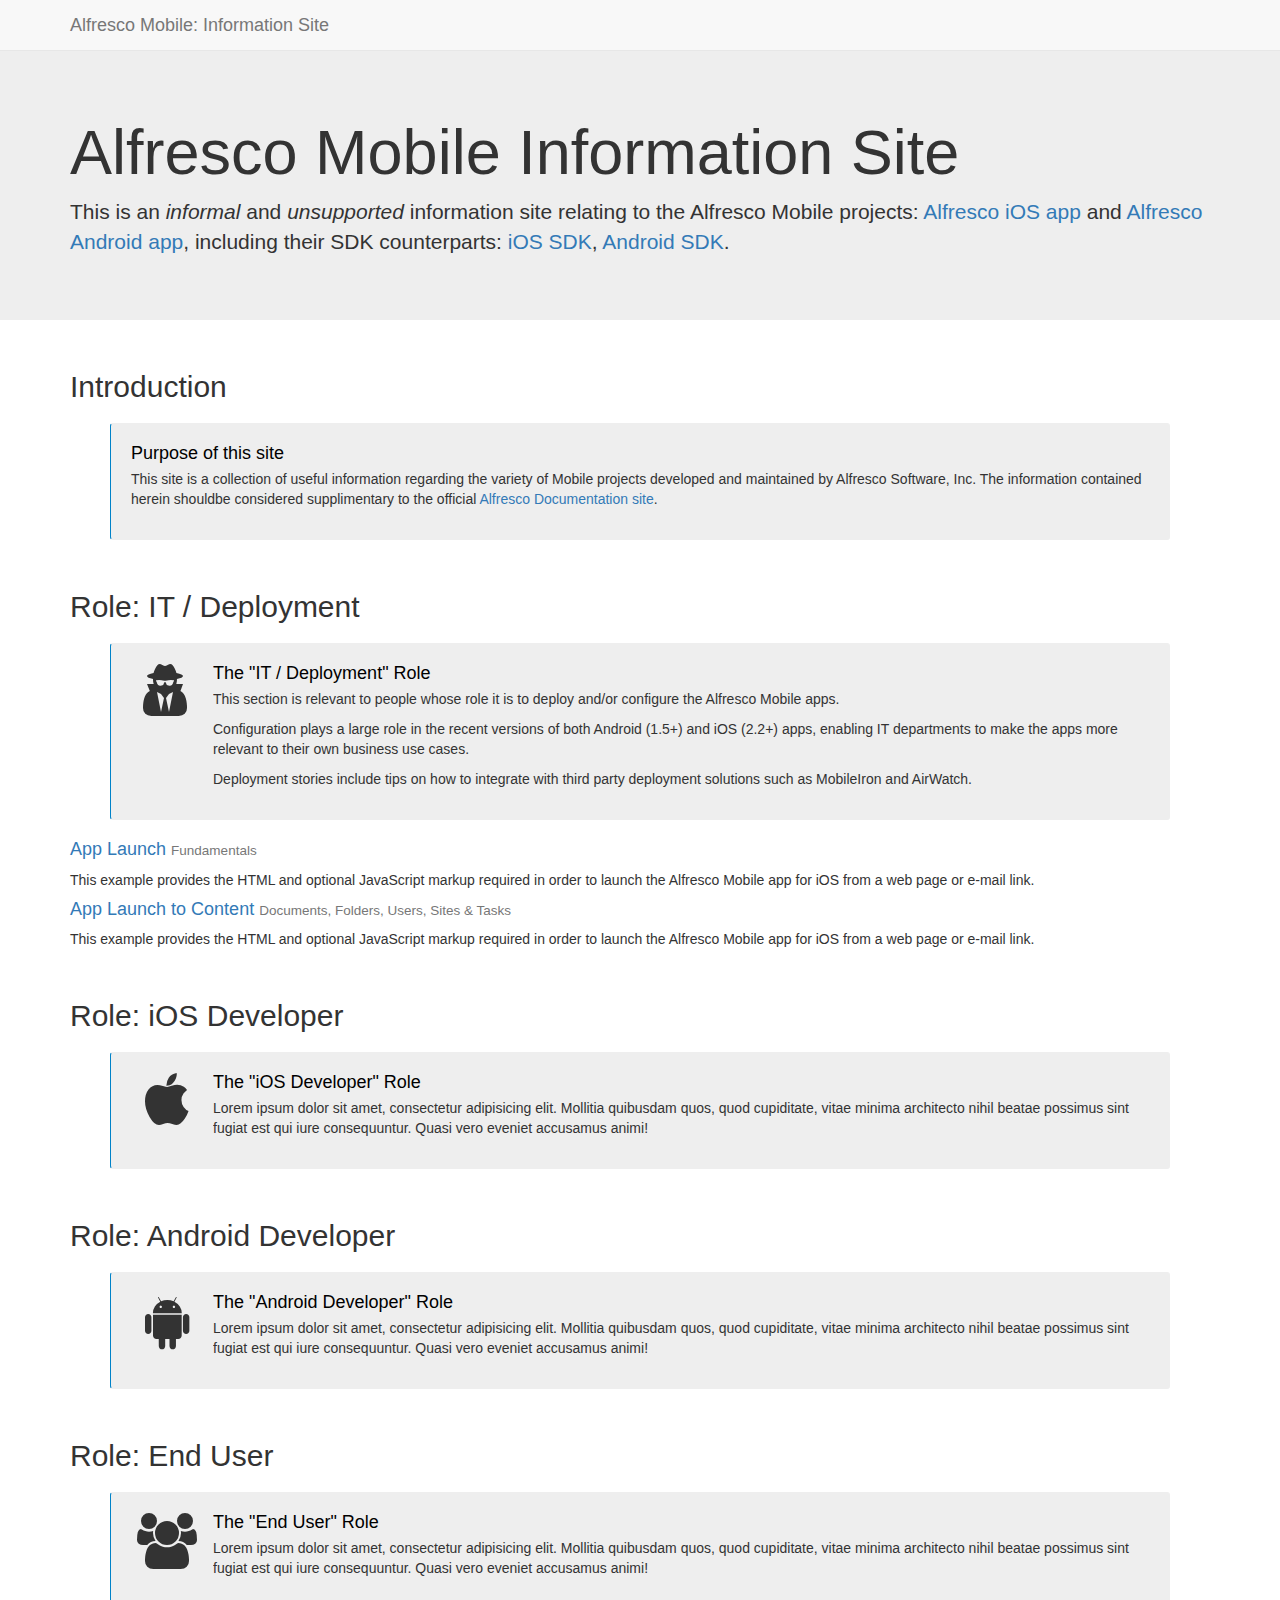
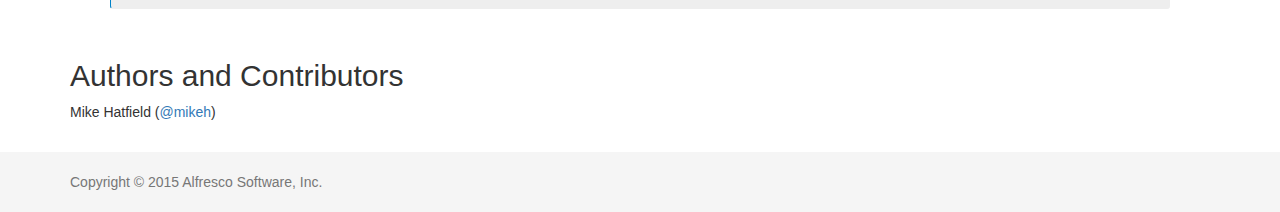
<file: index.html>
<!DOCTYPE html>
<html lang="en">
<head>
    <meta charset="utf-8">
    <meta http-equiv="X-UA-Compatible" content="IE=edge">
    <meta name="viewport" content="width=device-width, initial-scale=1">
    <!-- Bootstrap: v3.3.5 core CSS -->
    <link rel="stylesheet" href="https://maxcdn.bootstrapcdn.com/bootstrap/3.3.5/css/bootstrap.min.css">
    <link rel="stylesheet" href="https://maxcdn.bootstrapcdn.com/font-awesome/4.6.1/css/font-awesome.min.css">
    <!-- Additional page styles for the documentation -->
    <link rel="stylesheet" href="css/alfresco.css">
    
    <title>Alfresco Mobile: Information Site</title>
</head>
   
<body role="document">
   
<nav class="navbar navbar-default navbar-fixed-top">
    <div class="container">
        <div class="navbar-header">
            <a class="navbar-brand" href="/">Alfresco Mobile: Information Site</a>
        </div>
        <div id="navbar" class="navbar-collapse collapse">
        </div>
    </div>
</nav>

<div class="jumbotron">
    <div class="container">
        <h1>Alfresco Mobile Information Site</h1>
        <p>This is an <em>informal</em> and <em>unsupported</em> information site relating to the Alfresco Mobile projects: <a href="https://github.com/Alfresco/alfresco-ios-app">Alfresco iOS app</a> and <a href="https://github.com/Alfresco/alfresco-android-app">Alfresco Android app</a>, including their SDK counterparts: <a href="https://github.com/Alfresco/alfresco-ios-sdk">iOS SDK</a>, <a href="https://github.com/Alfresco/alfresco-android-sdk">Android SDK</a>.</p>
    </div>
</div>

<div class="container">
    <h2>Introduction</h2>   

    <div class="callout callout-info">
      <h4>Purpose of this site</h4>
      <p>This site is a collection of useful information regarding the variety of Mobile projects developed and maintained by Alfresco Software, Inc. The information contained herein shouldbe considered supplimentary to the official <a href="http://docs.alfresco.com">Alfresco Documentation site</a>.</p>
    </div>

    <h2>Role: IT / Deployment</h2>
    <div class="callout callout-info">
        <div class="media">
          <div class="media-left media-top">
            <i class="fa fa-user-secret fa-4x fa-fw"></i>
          </div>
          <div class="media-body">
            <h4 class="media-heading">The "IT / Deployment" Role</h4>
            <p>This section is relevant to people whose role it is to deploy and/or configure the Alfresco Mobile apps.</p>
            <p>Configuration plays a large role in the recent versions of both Android (1.5+) and iOS (2.2+) apps, enabling IT departments to make the apps more relevant to their own business use cases.</p>
            <p>Deployment stories include tips on how to integrate with third party deployment solutions such as MobileIron and AirWatch.</p>
          </div>
        </div>
    </div>

    <h4><a href="app-launch.html">App Launch <small>Fundamentals</small></a></h4>
    <p>This example provides the HTML and optional JavaScript markup required in order to launch the Alfresco Mobile app for iOS from a web page or e-mail link.</p>

    <h4><a href="app-launch-content.html">App Launch to Content <small>Documents, Folders, Users, Sites &amp; Tasks</small></a></h4>
    <p>This example provides the HTML and optional JavaScript markup required in order to launch the Alfresco Mobile app for iOS from a web page or e-mail link.</p>

    <h2>Role: iOS Developer</h2>
    <div class="callout callout-info">
        <div class="media">
          <div class="media-left media-top">
            <i class="fa fa-apple fa-4x fa-fw"></i>
          </div>
          <div class="media-body">
            <h4 class="media-heading">The "iOS Developer" Role</h4>
            <p>Lorem ipsum dolor sit amet, consectetur adipisicing elit. Mollitia quibusdam quos, quod cupiditate, vitae minima architecto nihil beatae possimus sint fugiat est qui iure consequuntur. Quasi vero eveniet accusamus animi!</p>
          </div>
        </div>
    </div>

    <h2>Role: Android Developer</h2>
    <div class="callout callout-info">
        <div class="media">
          <div class="media-left media-top">
            <i class="fa fa-android fa-4x fa-fw"></i>
          </div>
          <div class="media-body">
            <h4 class="media-heading">The "Android Developer" Role</h4>
            <p>Lorem ipsum dolor sit amet, consectetur adipisicing elit. Mollitia quibusdam quos, quod cupiditate, vitae minima architecto nihil beatae possimus sint fugiat est qui iure consequuntur. Quasi vero eveniet accusamus animi!</p>
          </div>
        </div>
    </div>

    <h2>Role: End User</h2>
    <div class="callout callout-info">
        <div class="media">
          <div class="media-left media-top">
            <i class="fa fa-users fa-4x fa-fw"></i>
          </div>
          <div class="media-body">
            <h4 class="media-heading">The "End User" Role</h4>
            <p>Lorem ipsum dolor sit amet, consectetur adipisicing elit. Mollitia quibusdam quos, quod cupiditate, vitae minima architecto nihil beatae possimus sint fugiat est qui iure consequuntur. Quasi vero eveniet accusamus animi!</p>
          </div>
        </div>
    </div>

    <h2>Authors and Contributors</h2>
        <p>Mike Hatfield (<a href="https://github.com/mikeh">@mikeh</a>)</p>

</div>

<footer class="footer">
  <div class="container">
    <p class="text-muted">Copyright &copy; 2015 Alfresco Software, Inc.</p>
  </div>
</footer>
    
</body>
</html>
</file>
<file: css/alfresco.css>
/* Site Template
-------------------------------------------------- */
/* Move down content because we have a fixed navbar that is 50px tall */
body {
  padding-top: 50px;
  padding-bottom: 20px;
}

hr {
  border-top-color: #0082c8;
  border-top-width: 1px;
}

h2 {
  padding-top: 1em;
}

/* Bootstrap Overrides
-------------------------------------------------- */
.jumbotron {
  margin-bottom: 0px;
}

.media-object {
}

/* Callout box styles
-------------------------------------------------- */
.callout {
    margin: 20px 40px;
    padding: 20px;
    border: 1px solid #eee;
    background-color: #eee;
    /* border-left-width: 5px; */
    border-radius: 3px;
}

.callout h4 {
    margin-top: 0;
    margin-bottom: 5px;
}

.callout-info {
    border-left-color: #0082c8;
}
.callout-info h4 {
    color: #000;
}

.callout-danger {
    border-left-color: #ce4844;
}
.callout-danger h4 {
    color: #ce4844;
}

/* Coding example blocks
-------------------------------------------------- */
div.example {
    position: relative;
    margin-bottom: 15px;
    padding: 45px 15px 15px;
    background-color: #fff;
    border-color: #ddd;
    border-width: 1px;
    border-radius: 4px 4px 0 0;
    border-style: solid;
}
div.example::after {
    content: "Example";
    position: absolute;
    top: 15px;
    left: 15px;
    font-size: 12px;
    font-weight: 700;
    color: #959595;
    text-transform: uppercase;
    letter-spacing: 1px;
}

pre.example {
    margin-top: -16px;
    padding-left: 15px;
    background-color: #f7f7f9;
    border: 1px solid #e1e1e8;
    border-top-right-radius: 0px;
    border-top-left-radius: 0px;
    word-break: normal;
    white-space: pre-wrap;
}

/* Sticky footer styles
-------------------------------------------------- */
html {
    position: relative;
    min-height: 100%;
}
body {
    /* Margin bottom by footer height */
    margin-bottom: 60px;
}
.footer {
    position: absolute;
    bottom: 0;
    width: 100%;
    /* Set the fixed height of the footer here */
    height: 60px;
    background-color: #f5f5f5;
}
.footer .container {
    padding-top: 20px;
}
</file>
